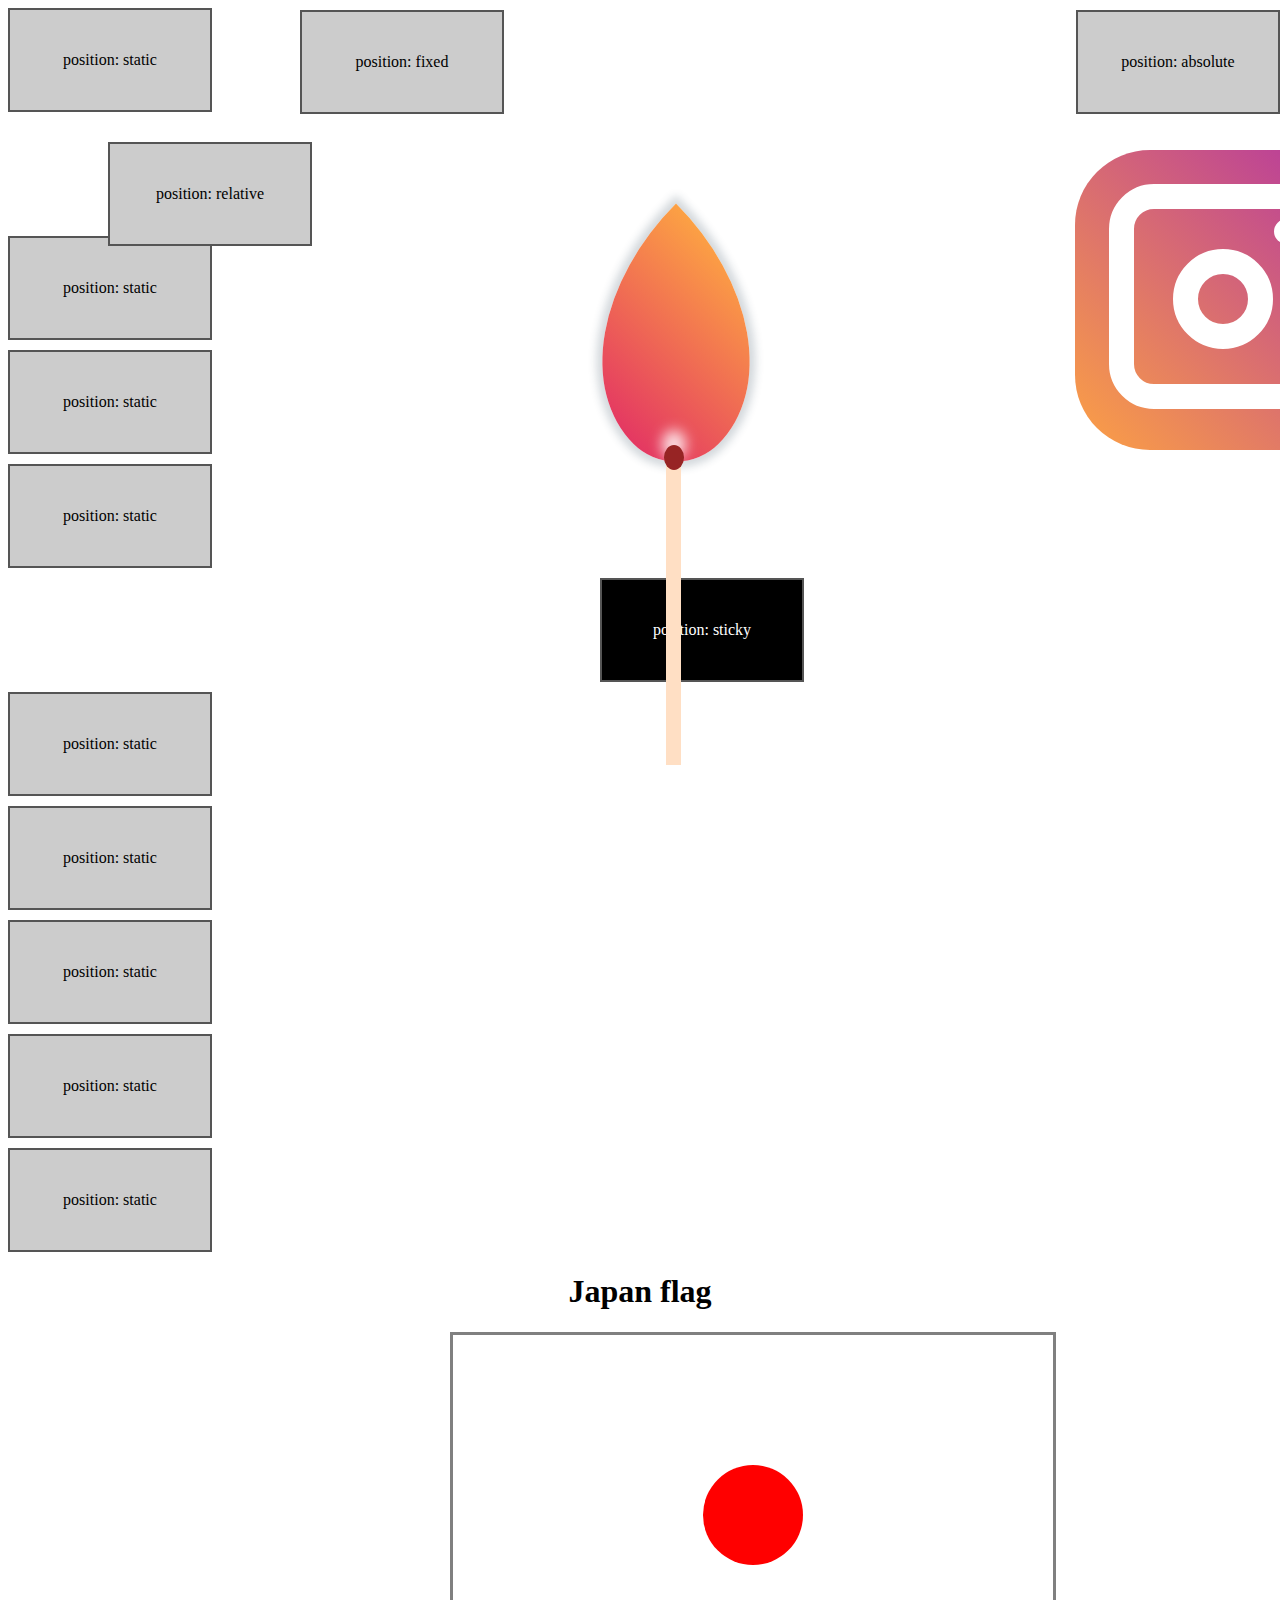
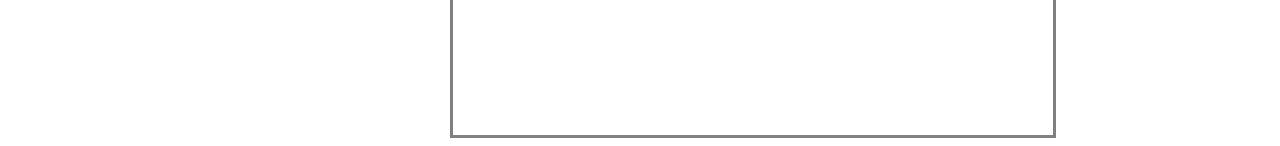
<file: index.html>
<!DOCTYPE html>
<html lang="en">
<head>
    <meta charset="UTF-8">
    <meta http-equiv="X-UA-Compatible" content="IE=edge">
    <meta name="viewport" content="width=device-width, initial-scale=1.0">
    <title>Document</title>
    <link rel="stylesheet" href="style.css">
</head>
<body>
    <div class="box box1">
        position: static
    </div>
    <div class="box box2">
        position: relative
    </div>
    <div class="box box3">
        position: absolute
    </div>
    <div class="box box4">
        position: fixed
    </div>
    <div class="box box1">
        position: static
    </div>
    <div class="box box1">
        position: static
    </div>
    <div class="box box1">
        position: static
    </div>
    <div class="box box5">
        position: sticky
    </div>
    <div class="box box1">
        position: static
    </div>
    <div class="box box1">
        position: static
    </div>
    <div class="box box1">
        position: static
    </div>
    <div class="box box1">
        position: static
    </div>
    <div class="box box1">
        position: static
    </div>
    <div class="osnova_instagrama">
        <div class="first_border_in_logo">
            <div class="tochka_in_border"></div>
            <div class="krug_in_border"></div>
        </div>
    </div>
    <h1 align="center">Japan flag</h1>
    <div class="background__flag">
        <div class="red_oval"></div>
    </div>
    <div class="spichka">
    <div class="fire"> 
    </div>
    <div class="brown">
    </div>
    <div class="palka">
    </div>
    </div>
</body>
</html>
</file>
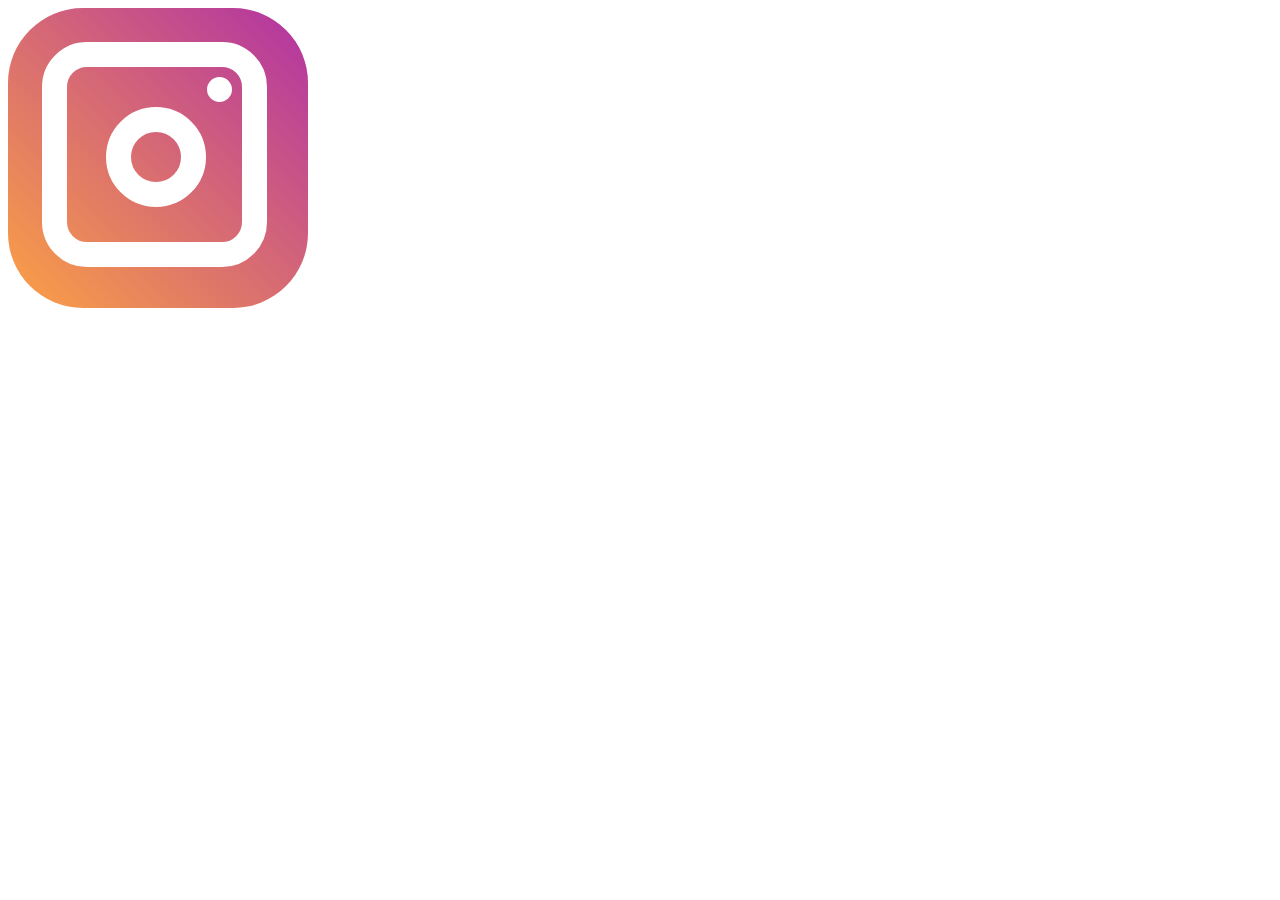
<file: insta/index.html>
<!DOCTYPE html>
<html lang="en">
<head>
    <meta charset="UTF-8">
    <meta http-equiv="X-UA-Compatible" content="IE=edge">
    <meta name="viewport" content="width=device-width, initial-scale=1.0">
    <title>Document</title>
    <link rel="stylesheet" href="style.css">
</head>
<body>
    <div class="header">
        <div class="container">
            <div class="header__inner">
                <div class="osnova_instagrama">
                    <div class="first_border_in_logo">
                        <div class="tochka_in_border"></div>
                        <div class="krug_in_border"></div>
                    </div>
                </div>
            </div>
        </div>
    </div>
</body>
</html>
</file>
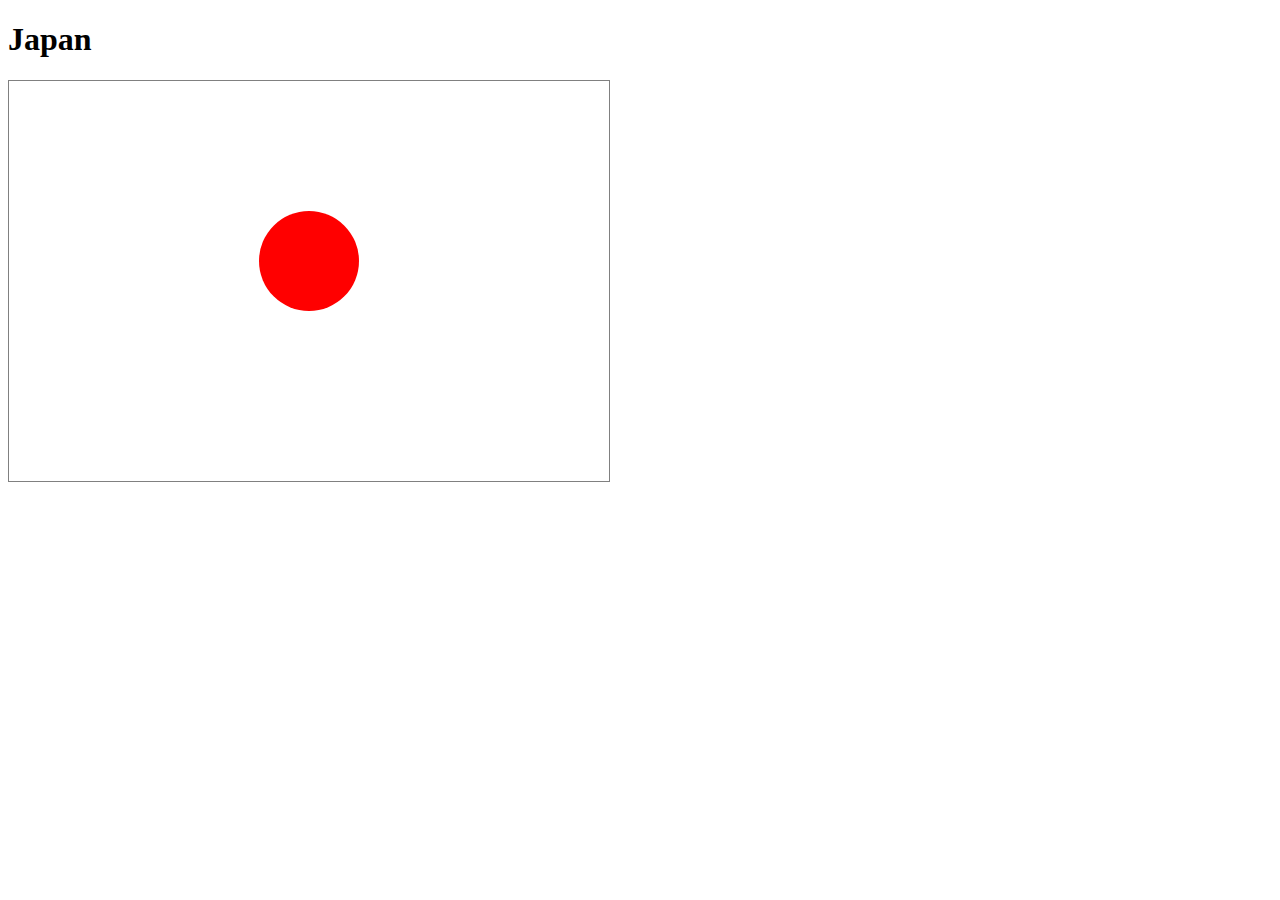
<file: japan/index.html>
<!DOCTYPE html>
<html lang="en">
<head>
    <meta charset="UTF-8">
    <meta http-equiv="X-UA-Compatible" content="IE=edge">
    <meta name="viewport" content="width=device-width, initial-scale=1.0">
    <title>Document</title>
    <link rel="stylesheet" href="style.css">
</head>
<body>
    <h1>Japan</h1>
    <div class="background__flag">
        <div class="red_oval"></div>
    </div>
</body>
</html>
</file>
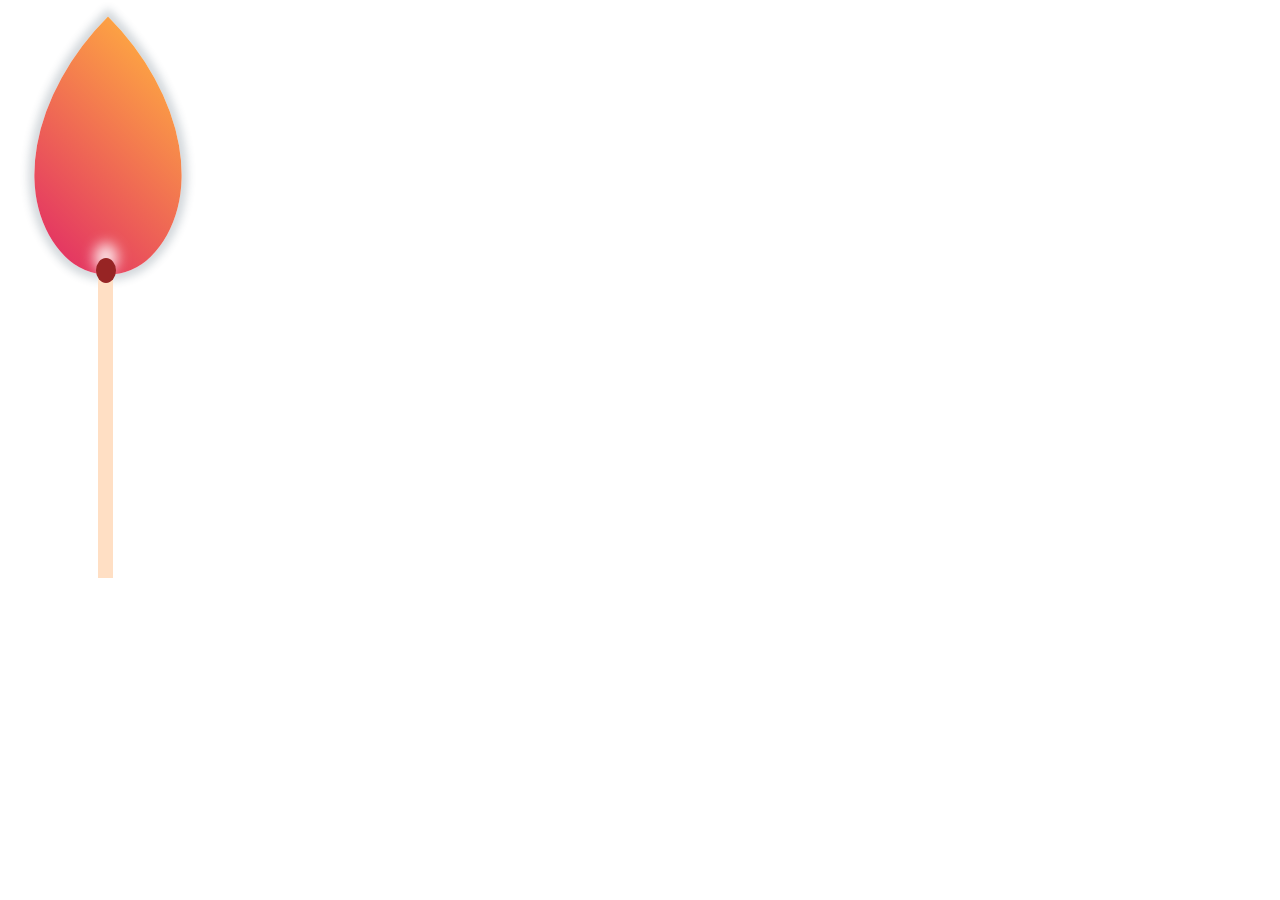
<file: spichka/index.html>
<!DOCTYPE html>
<html lang="en">
<head>
    <meta charset="UTF-8">
    <meta http-equiv="X-UA-Compatible" content="IE=edge">
    <meta name="viewport" content="width=device-width, initial-scale=1.0">
    <title>Document</title>
    <link rel="stylesheet" href="style.css">
</head>
<body>
    <div class="fire"> 

    </div>
    <div class="brown">
    </div>
    <div class="palka">
    </div>
</body>
</html>
</file>
<file: style.css>
.box{
    width: 200px;
    height: 100px;
    background-color: #ccc;
    border: 2px solid #555;
    text-align: center;
    line-height: 100px;
    margin-bottom: 10px;
  }
  
  .box1{
    position: static;
  }
  
  .box2{
    position: relative;
    top: 20px;
    left: 100px;
  }
  
  .box3{
    position: absolute;
    right: 0;
    top: 10px;
  }
  
  .box4{
    position: fixed;
    left: 300px;
    top: 10px;
  }
  
  .box5{
    position: sticky;
    left: 600px;
    top: 10px;
    background-color: black;
    color: white;
  }
  .osnova_instagrama{
    position: absolute;
    border-radius: 75px;
    background: linear-gradient(45deg,#FCA144,#B132A4);
    left: 84%;
    bottom: 50%;
    width: 300px;
    height: 300px;
}
.first_border_in_logo{
    position: relative;
    left: 34px;
    top: 34px;
    border: 25px white solid;
    border-radius: 45px;
    width: 175px;
    height: 175px;
}
.tochka_in_border{
    position: relative;
    background: white;
    border-radius: 100px;
    left: 140px;
    top: 10px;
    width: 25px;
    height: 25px;
}
.krug_in_border{
    position: relative;
    border: 25px white solid;
    border-radius: 100px;
    left: 22%;
    top: 15px;
    width: 50px;
    height: 50px;
}
.background__flag{
    position: relative;
    left:35%;
    border: 3px gray solid;
    position: relative;
    width: 600px;
    height: 400px;
}
.red_oval{
    position: absolute;
    left: 250px;
    top: 130px;
    width: 100px;
    height: 100px;
    background-color: red;
    border-radius: 50px;
}
.fire{
    position: relative;
    top: 50px;
    transform: rotate(-135deg);
    background: linear-gradient(#E43862, #FCA144);
    width: 200px;
    height: 200px;;
    border-radius: 30% 70% 0% 100% / 30% 100% 0% 70%;
    -webkit-box-shadow: 0px 0px 8px 6px rgba(34, 60, 80, 0.2);
    -moz-box-shadow: 0px 0px 8px 6px rgba(34, 60, 80, 0.2);
    box-shadow: 0px 0px 8px 6px rgba(34, 60, 80, 0.2)
}
.brown{
    position: relative;
    width: 20px;
    height: 25px;
    background-color: #972424;
    border-radius: 50% 50% 50% 50% / 50% 50% 50% 50% ;
    left: 88px;
    top: 50px;
    -webkit-box-shadow: 0px -13px 13px 2px rgba(255, 255, 255, 0.82);
    -moz-box-shadow: 0px -13px 13px 2px rgba(255, 255, 255, 0.82);
    box-shadow: 0px -13px 13px 2px rgba(255, 255, 255, 0.82);
    z-index: 2;
}

.palka{
    position: relative;
    background-color: #ffdfc4;
    width: 15px;
    height: 300px;
    left:90px;
    top: 45px;
    z-index: 1;
}
.spichka{
    position: absolute;
    left: 45%;
    bottom: 20%;
}
</file>
<file: insta/style.css>
.osnova_instagrama{
    position: relative;
    border-radius: 75px;
    background: linear-gradient(45deg,#FCA144,#B132A4);
    width: 300px;
    height: 300px;
}
.first_border_in_logo{
    position: relative;
    left: 34px;
    top: 34px;
    border: 25px white solid;
    border-radius: 45px;
    width: 175px;
    height: 175px;
}
.tochka_in_border{
    position: relative;
    background: white;
    border-radius: 100px;
    left: 140px;
    top: 10px;
    width: 25px;
    height: 25px;
}
.krug_in_border{
    position: relative;
    border: 25px white solid;
    border-radius: 100px;
    left: 22%;
    top: 15px;
    width: 50px;
    height: 50px;
}
</file>
<file: japan/style.css>
.background__flag{
    border: 1px gray solid;
    position: relative;
    width: 600px;
    height: 400px;
}
.red_oval{
    position: absolute;
    left: 250px;
    top: 130px;
    width: 100px;
    height: 100px;
    background-color: red;
    border-radius: 50px;
}
</file>
<file: spichka/style.css>
.fire{
    position: relative;
    top: 50px;
    transform: rotate(-135deg);
    background: linear-gradient(#E43862, #FCA144);
    width: 200px;
    height: 200px;;
    border-radius: 30% 70% 0% 100% / 30% 100% 0% 70%;
    -webkit-box-shadow: 0px 0px 8px 6px rgba(34, 60, 80, 0.2);
    -moz-box-shadow: 0px 0px 8px 6px rgba(34, 60, 80, 0.2);
    box-shadow: 0px 0px 8px 6px rgba(34, 60, 80, 0.2)
}
.brown{
    position: relative;
    width: 20px;
    height: 25px;
    background-color: #972424;
    border-radius: 50% 50% 50% 50% / 50% 50% 50% 50% ;
    left: 88px;
    top: 50px;
    -webkit-box-shadow: 0px -13px 13px 2px rgba(255, 255, 255, 0.82);
    -moz-box-shadow: 0px -13px 13px 2px rgba(255, 255, 255, 0.82);
    box-shadow: 0px -13px 13px 2px rgba(255, 255, 255, 0.82);
    z-index: 2;
}

.palka{
    position: relative;
    background-color: #ffdfc4;
    width: 15px;
    height: 300px;
    left:90px;
    top: 45px;
    z-index: 1;
}
</file>
